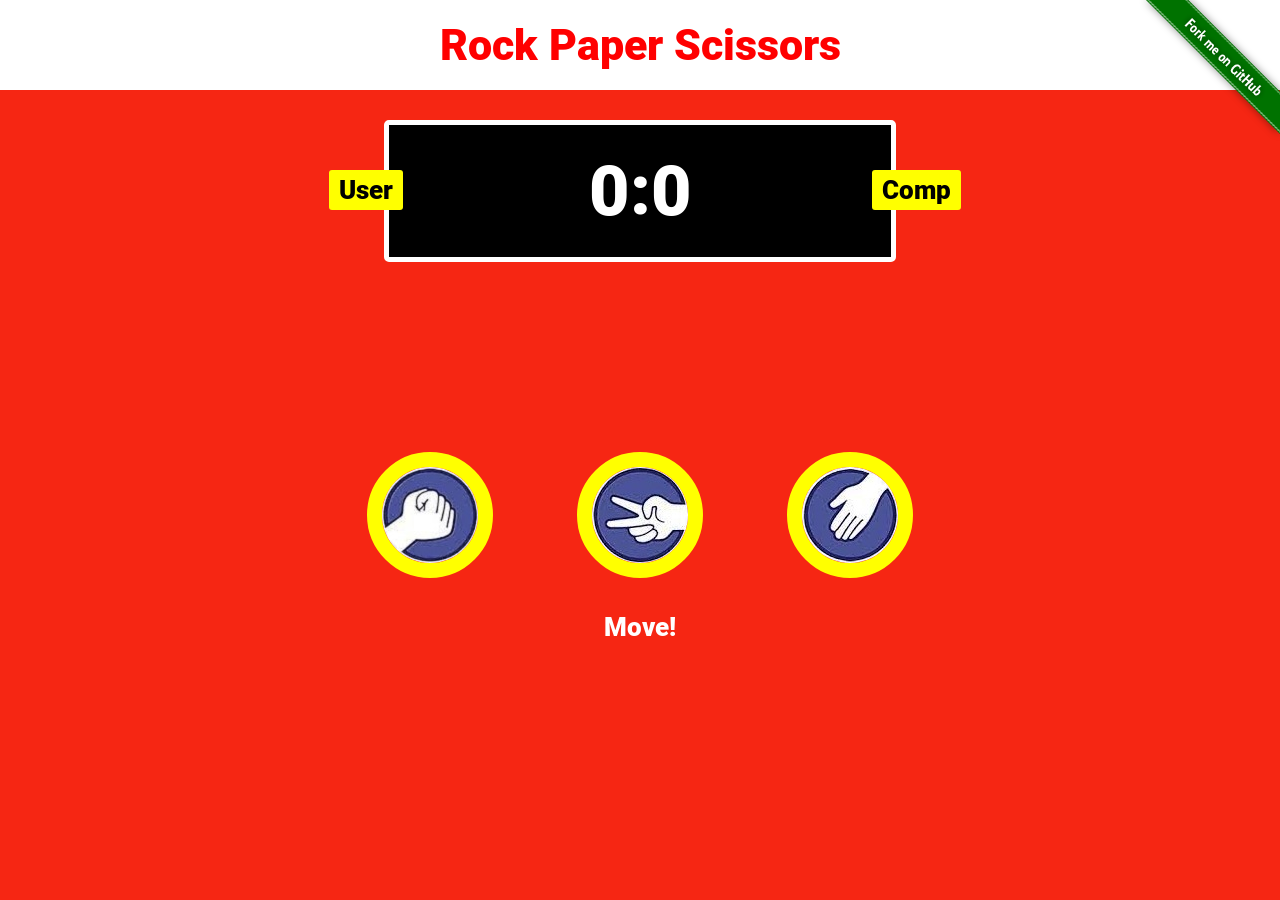
<file: index.html>
<!DOCTYPE html>
<html lang="en">

<head>
    <meta charset="UTF-8">
    <meta http-equiv="X-UA-Compatible" content="IE=edge">
    <meta name="viewport" content="width=device-width, initial-scale=1.0">
    <meta name="description"
        content="Rock Paper Scissors Game web-development project. Suitable for English speaking audience. Free Web tutorial">
    <meta name="keywords"
        content="Rock Paper Scissors Game, Rock Paper Scissors app, app idea project, free web dev tutorial, free js web tutorial, JavaScript app, JavaScript tutorial, project for javascript">
    <meta name="author" content="FreeCodeCamp Hacking-NASSA-with-HTML Vyacheslav Plekhanov">
    <meta property="og:url" content="https://hacking-nassa-with-html.github.io/Rock_Paper_Scissors_Intl/" />
    <meta property="og:title" content="JavaScript app Rock Paper Scissors Game" />
    <meta property="og:description" content="Rock Paper Scissors Game web-development project" />
    <meta property="og:image"
        content="https://hacking-nassa-with-html.github.io/Rock_Paper_Scissors_Intl/assets/img/FB_open_graph_1200x630_image.jpg" />
    <meta property="og:image:width" content="1200" />
    <meta property="og:image:height" content="630" />
    <meta property="og:locale" content="en" />
    <meta property="og:type" content="website" />
    <meta property="fb:app_id" content="842172082628945" />
    <meta property="og:image"
        content="https://hacking-nassa-with-html.github.io/Rock_Paper_Scissors_Intl/assets/img/whatsapp_OG_400x400_image.jpg" />
    <meta property="og:image:width" content="400" />
    <meta property="og:image:height" content="400" />
    <title>Rock Scissors Paper game</title>
    <link rel="icon" href="./assets/img/favicon.ico" />
    <link rel="apple-touch-icon" sizes="180x180"
        href="https://hacking-nassa-with-html.github.io/The-functioning-of-JS-buttons/apple-touch-icon.png">
    <link rel="icon" type="image/png" sizes="32x32"
        href="https://hacking-nassa-with-html.github.io/The-functioning-of-JS-buttons/favicon-32x32.png">
    <link rel="icon" type="image/png" sizes="16x16"
        href="https://hacking-nassa-with-html.github.io/The-functioning-of-JS-buttons/favicon-16x16.png">
    <link rel="stylesheet" href="./assets/CSS/style.css">
</head>

<body id="body">
    <script src="./assets/JS/main.js" defer></script>
</body>

</html>
</file>
<file: assets/CSS/style.css>
* {
    margin: 0;
    padding: 0;
    box-sizing: border-box;
    font-family: 'Roboto', sans-serif;
}

@font-face {
    font-family: "Roboto";
    src: url("../fonts/Roboto/Roboto-Black.ttf");
}

body {
    background-color: #f62613;
    font-weight: 700;
    display: flex;
    flex-direction: column;
    justify-content: center;
    align-items: center;
    max-width: 1024px;
    margin: 0 auto;
}

header {
    display: flex;
    justify-content: center;
    width: 100vw;
    background-color: #fff;
    padding: 20px;
}

header h1 {
    color: #ff0000;
    font-size: calc(20px + (50 - 20) * ((100vw - 300px) / (1600 - 300)));
}

.score--board {
    margin: 30px auto;
    border: 5px solid #fff;
    border-radius: 5px;
    text-align: center;
    width: 40vw;
    color: #fff;
    background-color: #000;
    font-size: calc(40px + (80 - 40) * ((100vw - 300px) / (1600 - 300)));
    padding: 25px 30px;
    position: relative;
}

.badge {
    background-color: yellow;
    border-radius: 3px;
    color: black;
    font-size: calc(14px + (30 - 14) * ((100vw - 300px) / (1600 - 300)));
    padding: 5px 10px;
}

#userLabel {
    position: absolute;
    top: 45px;
    left: -60px;
}

#computerLabel {
    position: absolute;
    top: 45px;
    right: -70px;
}

.results {
    width: auto;
    height: 10vh;
    font-size: calc(14px + (40 - 14) * ((100vw - 300px) / (1600 - 300)));
    text-align: center;
    color: #fff;
}

.choices {
    margin: 50px 0 10px;
    text-align: center;
}

.choices img {
    border-radius: 50%;
    border: 15px solid yellow;
    transition: all 0.3s ease;
}

.choice {
    display: inline-block;
    margin: 0 20px;
    padding: 20px;
}

.choice img:hover {
    outline: 15px solid white;
    cursor: pointer;
    border: 15px solid red;
}

#actionMessage {
    color: #fff;
    text-align: center;
    font-size: calc(14px + (30 - 14) * ((100vw - 300px) / (1600 - 300)));
}






/*****************************                                          ***********/
/*****************************        @media (max-width: 767px)         ***********/
/*****************************                                          ***********/
/*****************************                                          ***********/

@media (max-width: 767px) {

    header {
        margin: 8vh 0 4vh 0;
        padding: 10px 20px;
    }

    #userLabel {
        top: 5px;
        left: -35px;
    }

    #computerLabel {
        top: 5px;
        right: -40px;
    }

    .score--board {
        margin: 5px auto;
        width: 50vw;
        font-size: calc(20px + (40 - 20) * ((100vw - 300px) / (1600 - 300)));
        padding: 5px 30px;
    }

    .choice {
        display: block;
    }

    .results {
        height: 2vh;
    }

    .choices {
        margin: 30px 0 10px;
    }

    .choices img {
        height: auto;
        width: 20vw;
    }
}



/*****************************                                          ***********/
/*****************************        @media (max-width: 321px)         ***********/
/*****************************                                          ***********/
/*****************************                                          ***********/

@media (max-width: 321px) {
    header h1 {
        margin-right: 20px;
    }
}
</file>
